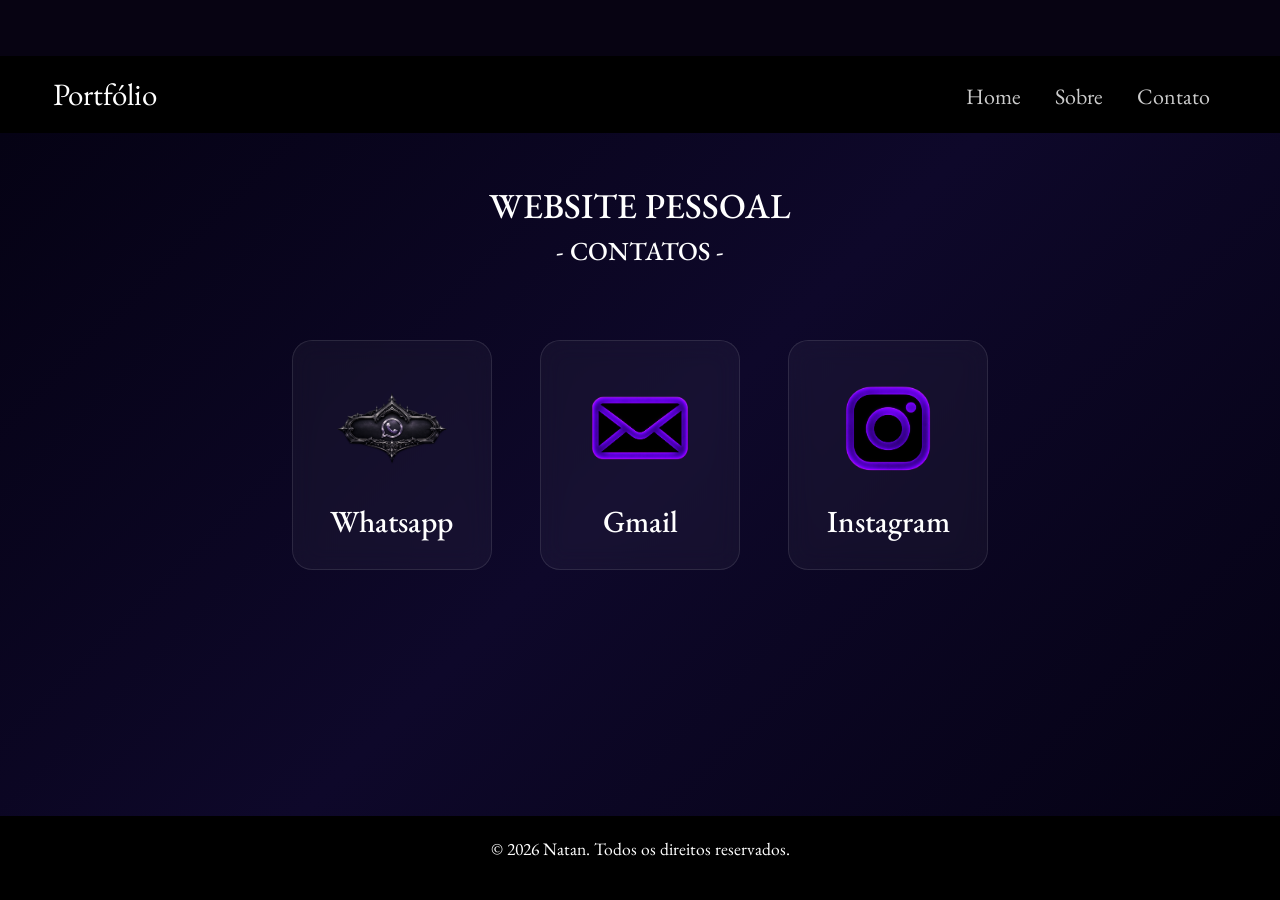
<file: html/contato.html>
<!DOCTYPE html>
<html lang="pt-br">

<head>
    <meta charset="UTF-8">
    <meta name="viewport" content="width=device-width, initial-scale=1.0">
    <title>Website Pessoal | Contato</title>
    <link rel="shortcut icon" href="../img/favicon.png" type="image/x-icon">
    <!-- Bootstrap -->
    <link rel="stylesheet" href="https://cdn.jsdelivr.net/npm/bootstrap@5.3.8/dist/css/bootstrap.min.css"
        integrity="sha384-sRIl4kxILFvY47J16cr9ZwB07vP4J8+LH7qKQnuqkuIAvNWLzeN8tE5YBujZqJLB" crossorigin="anonymous">
    <script src="https://cdn.jsdelivr.net/npm/bootstrap@5.3.8/dist/js/bootstrap.bundle.min.js"
        integrity="sha384-FKyoEForCGlyvwx9Hj09JcYn3nv7wiPVlz7YYwJrWVcXK/BmnVDxM+D2scQbITxI" crossorigin="anonymous"></script>
    <!-- Arquivo de estilos -->
    <link rel="stylesheet" href="../css/style.css">
</head>

<body>
    <header>
        <nav class="navbar navbar-expand-lg navbar-dark bg-black" role="navigation"> <!-- Barra de navegação -->
            <div class="container-fluid px-lg-5">
                <a class="navbar-brand" href="../index.html">Portfólio</a>

                <button class="navbar-toggler" type="button" data-bs-toggle="collapse" data-bs-target="#navbarNav"
                    aria-controls="navbarNav" aria-expanded="false" aria-label="Toggle navigation">
                    <span class="navbar-toggler-icon"></span>
                </button>

                <div class="collapse navbar-collapse justify-content-end" id="navbarNav">
                    <ul class="navbar-nav">
                        <li class="nav-item"><a class="nav-link" href="../index.html">Home</a></li>
                        <li class="nav-item"><a class="nav-link" href="sobre.html">Sobre</a></li>
                        <li class="nav-item"><a class="nav-link active" aria-current="page" href="#">Contato</a></li>
                    </ul>
                </div>
            </div>
        </nav>
    </header>

    <main>
        <section class="secao-contato py-5">
            <div class="container">
                <div class="titulo-contato mb-5">
                    <h1>- Contatos -</h1>
                    <h2>Website Pessoal</h2>
                </div>

                <div class="d-flex flex-wrap justify-content-center gap-4">
                    <a id="whatsapp-icon" target="_blank"
                        href="https://wa.me/5521985527557?text=Entrei%20em%20contato%20atrav%C3%A9s%20do%20website%20pessoal!"
                        class="contato-cartao" rel="noopener noreferrer">
                        <img src="../img/whatsapp-icon.png" alt="Ícone do Whatsapp">
                        <div class="texto-contato">
                            <h3>Whatsapp</h3>
                        </div>
                    </a>

                    <a target="_blank" href="formulario.html" class="contato-cartao" rel="noopener noreferrer">
                        <img src="../img/gmail-icon.png" alt="Ícone do Gmail">
                        <div class="texto-contato">
                            <h3>Gmail</h3>
                        </div>
                    </a>

                    <a id="insta-icon" target="_blank" href="https://www.instagram.com/natanfs7/"
                        class="contato-cartao" rel="noopener noreferrer">
                        <img src="../img/insta-icon.png" alt="Ícone do Instagram">
                        <div class="texto-contato">
                            <h3>Instagram</h3>
                        </div>
                    </a>
                </div>
            </div>
        </section>
    </main>

    <footer>
        <p>&copy; 2026 Natan. Todos os direitos reservados.</p>
    </footer>

    <script src="../js/script.js"></script>
</body>

</html>
</file>
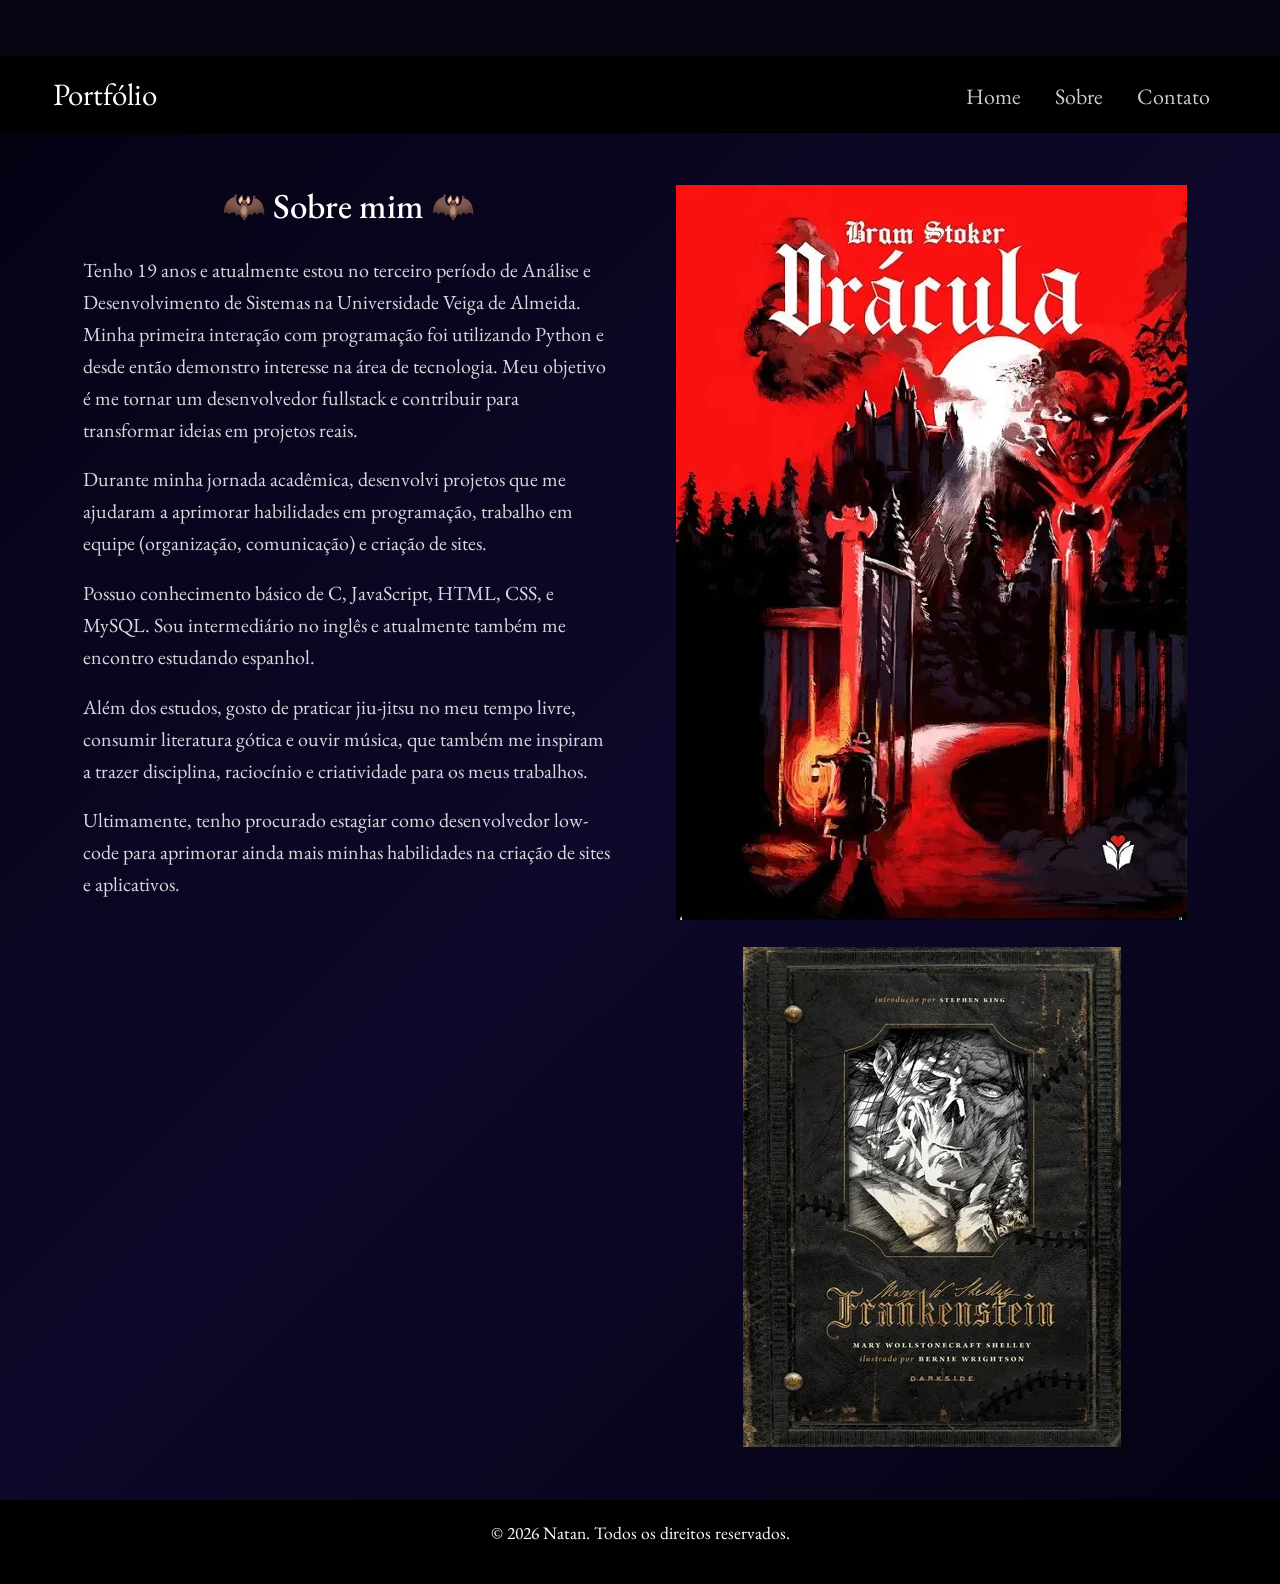
<file: html/sobre.html>
<!DOCTYPE html>
<html lang="pt-br">

<head>
    <meta charset="UTF-8">
    <meta name="viewport" content="width=device-width, initial-scale=1.0">
    <title>Website Pessoal | Sobre</title>
    <link rel="shortcut icon" href="../img/favicon.png" type="image/x-icon">
    <!-- Bootstrap -->
    <link rel="stylesheet" href="https://cdn.jsdelivr.net/npm/bootstrap@5.3.8/dist/css/bootstrap.min.css"
        integrity="sha384-sRIl4kxILFvY47J16cr9ZwB07vP4J8+LH7qKQnuqkuIAvNWLzeN8tE5YBujZqJLB" crossorigin="anonymous">
    <script src="https://cdn.jsdelivr.net/npm/bootstrap@5.3.8/dist/js/bootstrap.bundle.min.js"
        integrity="sha384-FKyoEForCGlyvwx9Hj09JcYn3nv7wiPVlz7YYwJrWVcXK/BmnVDxM+D2scQbITxI" crossorigin="anonymous"></script>
    <!-- Arquivo de estilos -->
    <link rel="stylesheet" href="../css/style.css">
</head>

<body>
    <header>
        <nav class="navbar navbar-expand-lg navbar-dark bg-black" role="navigation"> <!-- Barra de navegação -->
            <div class="container-fluid px-lg-5">
                <a class="navbar-brand" href="../index.html">Portfólio</a>

                <button class="navbar-toggler" type="button" data-bs-toggle="collapse" data-bs-target="#navbarNav"
                    aria-controls="navbarNav" aria-expanded="false" aria-label="Toggle navigation">
                    <span class="navbar-toggler-icon"></span>
                </button>

                <div class="collapse navbar-collapse justify-content-end" id="navbarNav">
                    <ul class="navbar-nav">
                        <li class="nav-item"><a class="nav-link" href="../index.html">Home</a></li>
                        <li class="nav-item"><a class="nav-link active" aria-current="page" href="#">Sobre</a></li>
                        <li class="nav-item"><a class="nav-link" href="contato.html">Contato</a></li>
                    </ul>
                </div>
            </div>
        </nav>
    </header>

    <main>
        <section class="py-5">
            <div class="container">
                <div class="row g-5 align-items-start">
                    <div class="col-lg-6 sobre-texto">
                        <h1 class="titulo-sobre"><span class="morcego">🦇</span> Sobre mim <span class="morcego">🦇</span></h1>

                        <p>
                            Tenho 19 anos e atualmente estou no terceiro período de Análise e Desenvolvimento de Sistemas na
                            Universidade Veiga de Almeida.
                            Minha primeira interação com programação foi utilizando Python e desde então demonstro interesse na
                            área de tecnologia.
                            Meu objetivo é me tornar um desenvolvedor fullstack e contribuir para transformar ideias em projetos
                            reais.
                        </p>

                        <p>
                            Durante minha jornada acadêmica, desenvolvi projetos que me ajudaram a aprimorar habilidades em
                            programação,
                            trabalho em equipe (organização, comunicação) e criação de sites.
                        </p>

                        <p>
                            Possuo conhecimento básico de C, JavaScript, HTML, CSS, e MySQL. Sou intermediário no inglês
                            e atualmente também me encontro estudando espanhol.
                        </p>

                        <p>
                            Além dos estudos, gosto de praticar jiu-jitsu no meu tempo livre, consumir
                            literatura gótica e ouvir música, que também me inspiram
                            a trazer disciplina, raciocínio e criatividade para os meus trabalhos.
                        </p>

                        <p>
                            Ultimamente, tenho procurado estagiar como desenvolvedor low-code para aprimorar ainda mais minhas
                            habilidades
                            na criação de sites e aplicativos.
                        </p>
                    </div>

                    <div class="col-lg-6 sobre-img d-flex flex-wrap justify-content-center align-items-center gap-4">
                        <a href="https://open.spotify.com/playlist/0G5WqMvHsX8eOrJKEwv89s" target="_blank"
                            rel="noopener noreferrer">
                            <img src="../img/dracula.png" alt="Capa do livro do Drácula"></a>

                        <a href="https://open.spotify.com/playlist/6egwJEiwvFU2NZMdwQpCd2" target="_blank"
                            rel="noopener noreferrer">
                            <img src="../img/frankenstein.png" alt="Capa do livro do Frankenstein"></a>
                    </div>
                </div>
            </div>
        </section>
    </main>

    <footer>
        <p>&copy; 2026 Natan. Todos os direitos reservados.</p>
    </footer>

    <script src="../js/script.js"></script>
</body>

</html>
</file>
<file: css/style.css>
@import url('https://fonts.googleapis.com/css2?family=EB+Garamond:ital,wght@0,400..800;1,400..800&display=swap');

/* =====================================================
   VARIÁVEIS E BASE
===================================================== */
:root {
    --bs-font-sans-serif: 'EB Garamond', serif;
    --bs-body-font-family: 'EB Garamond', serif;
    --cor-primaria: #3a2ba1;
    --cor-destaque: #a855f7;
    --navbar-height: 56px;
}

* {
    box-sizing: border-box;
}

html {
    font-size: 110%; /* Aumenta a base de tamanho do Bootstrap */
    overflow-x: hidden;
    scroll-behavior: smooth; /* Scroll suave ao clicar nos links da navbar */
    background-color: #070312; /* Evita gaps brancos em qualquer área não coberta */
}

body {
    display: flex;
    flex-direction: column;
    min-height: 100vh;
    margin: 0;
    color: white;
    overflow-x: hidden;
    padding-top: var(--navbar-height); /* Compensa a altura da navbar fixa */
    background-color: #070312; /* Evita gaps brancos acima do footer e atrás da navbar */
}

/* =====================================================
   CÉU ESTRELADO E ESTRELAS CADENTES
===================================================== */
.sky-container {
    position: fixed;
    top: var(--navbar-height);
    left: 0;
    width: 100%;
    height: calc(100% - var(--navbar-height));
    pointer-events: none;
    z-index: 1;
    overflow: hidden;
}

/* ANIMAÇÃO DAS ESTRELAS */
.stars {
    width: 1px;
    height: 1px;
    position: absolute;
    background: white;
    box-shadow: 2vw 5vh 2px white, 10vw 8vh 2px white, 15vw 15vh 1px white,
        22vw 22vh 1px white, 28vw 12vh 2px white, 32vw 32vh 1px white,
        38vw 18vh 2px white, 42vw 35vh 1px white, 48vw 25vh 2px white,
        53vw 42vh 1px white, 58vw 15vh 2px white, 63vw 38vh 1px white,
        68vw 28vh 2px white, 73vw 45vh 1px white, 78vw 32vh 2px white,
        83vw 48vh 1px white, 88vw 20vh 2px white, 93vw 52vh 1px white,
        98vw 35vh 2px white, 5vw 60vh 1px white, 12vw 65vh 2px white,
        18vw 72vh 1px white, 25vw 78vh 2px white, 30vw 85vh 1px white,
        35vw 68vh 2px white, 40vw 82vh 1px white, 45vw 92vh 2px white,
        50vw 75vh 1px white, 55vw 88vh 2px white, 60vw 95vh 1px white,
        65vw 72vh 2px white, 70vw 85vh 1px white, 75vw 78vh 2px white,
        80vw 92vh 1px white, 85vw 82vh 2px white, 90vw 88vh 1px white,
        95vw 75vh 2px white;
    animation: twinkle 8s infinite linear;
}

/* Additional twinkling stars with different animation timing */
.stars::after {
    content: "";
    position: absolute;
    width: 1px;
    height: 1px;
    background: white;
    box-shadow: 8vw 12vh 2px white, 16vw 18vh 1px white, 24vw 25vh 2px white,
        33vw 15vh 1px white, 41vw 28vh 2px white, 49vw 35vh 1px white,
        57vw 22vh 2px white, 65vw 42vh 1px white, 73vw 28vh 2px white,
        81vw 48vh 1px white, 89vw 32vh 2px white, 97vw 45vh 1px white,
        3vw 68vh 2px white, 11vw 75vh 1px white, 19vw 82vh 2px white,
        27vw 88vh 1px white, 35vw 72vh 2px white, 43vw 85vh 1px white,
        51vw 92vh 2px white, 59vw 78vh 1px white;
    animation: twinkle 6s infinite linear reverse;
}

/* ANIMAÇÃO DAS ESTRELAS CADENTES */
.shooting-star {
    position: absolute;
    width: 120px;
    height: 2px;
    background: linear-gradient(to right, transparent, rgba(255, 255, 255, 0.4), #ffffff);
    border-radius: 999px;
    filter: drop-shadow(0 0 6px rgba(255, 255, 255, 0.9));
    opacity: 0;
    animation: shoot 7s infinite ease-in;
}

/* Brilho na ponta principal da estrela */
.shooting-star::after {
    content: "";
    position: absolute;
    right: 0;
    top: -1px;
    width: 4px;
    height: 4px;
    border-radius: 50%;
    background: #ffffff;
    box-shadow: 0 0 8px 2px rgba(255, 255, 255, 1);
}

.shooting-star:nth-child(1) {
    top: 12%;
    left: -120px;
    animation-delay: 0s;
    animation-duration: 6s;
}

.shooting-star:nth-child(2) {
    top: 28%;
    left: -120px;
    animation-delay: 2.2s;
    animation-duration: 8s;
}

.shooting-star:nth-child(3) {
    top: 45%;
    left: -120px;
    animation-delay: 4.8s;
    animation-duration: 7s;
}

.shooting-star:nth-child(4) {
    top: 60%;
    left: -120px;
    animation-delay: 1.2s;
    animation-duration: 9s;
}

.shooting-star:nth-child(5) {
    top: 75%;
    left: -120px;
    animation-delay: 6s;
    animation-duration: 10s;
}

@keyframes twinkle {
    0%,
    100% {
        opacity: 0.8;
    }
    50% {
        opacity: 0.4;
    }
}

@keyframes shoot {
    0% {
        transform: translateX(0) translateY(0) rotate(25deg);
        opacity: 0;
    }
    3% {
        opacity: 1;
    }
    28% {
        transform: translateX(125vw) translateY(55vh) rotate(25deg);
        opacity: 0;
    }
    100% {
        transform: translateX(125vw) translateY(55vh) rotate(25deg);
        opacity: 0;
    }
}

/* =====================================================
   FUNDO PRINCIPAL COM OVERLAY E BLOBS
===================================================== */
main {
    flex: 1;
    position: relative;
    overflow: clip; /* clip corta o que passa (como os blobs) sem criar o bug do scroll! */
    /* Fundo escuro moderno em vez da imagem antiga */
    background: linear-gradient(
        135deg,
        #050214 0%,
        #0e082a 50%,
        #050214 100%
    );
}

/* Blobs decorativos: manchas de cor atmosférica atrás do conteúdo */
.blob {
    position: absolute;
    border-radius: 50%;
    filter: blur(90px);
    pointer-events: none;
    z-index: 1;
}

.blob-1 {
    width: 700px;
    height: 700px;
    background: radial-gradient(circle, var(--cor-primaria), transparent 70%);
    opacity: 0.22;
    top: -180px;
    right: -100px;
}

.blob-2 {
    width: 500px;
    height: 500px;
    background: radial-gradient(circle, var(--cor-destaque), transparent 70%);
    opacity: 0.12;
    top: 40%;
    left: -200px;
}

.blob-3 {
    width: 600px;
    height: 600px;
    background: radial-gradient(circle, var(--cor-primaria), transparent 70%);
    opacity: 0.18;
    bottom: -150px;
    right: 5%;
}

/* Seções e containers ficam sempre acima do overlay, céu e blobs */
main > section,
main > .sec-divisor,
main > .container {
    position: relative;
    z-index: 2;
}

/* Garante que o scroll com navbar fixa não corte o topo da seção */
section[id] {
    scroll-margin-top: var(--navbar-height);
}

/* Linha separadora com gradiente roxo → rosa entre seções */
.sec-divisor {
    width: 70%;
    max-width: 650px;
    height: 1px;
    margin: 0 auto;
    position: relative;
    z-index: 2;
    background: linear-gradient(
        90deg,
        transparent 0%,
        rgba(58, 43, 161, 0.65) 30%,
        rgba(168, 85, 247, 0.65) 50%,
        rgba(58, 43, 161, 0.65) 70%,
        transparent 100%
    );
}

/* =====================================================
   FOOTER
===================================================== */
footer {
    position: relative;
    z-index: 10;
    text-align: center;
    padding: 20px;
    background: #000000;
}

/* =====================================================
   NAVBAR FIXA
===================================================== */
header {
    position: relative;
    z-index: 1050;
}

#navbar-principal {
    z-index: 1050;
    /* Fundo semitransparente com blur — mais premium que preto sólido */
    background: rgba(5, 2, 18, 0.95) !important;
    backdrop-filter: blur(12px);
    -webkit-backdrop-filter: blur(12px);
    transition: box-shadow 0.3s ease;
    border-bottom: 1px solid rgba(255, 255, 255, 0.05);
}

#navbar-principal.navbar-scrolled {
    box-shadow: 0 2px 24px rgba(0, 0, 0, 0.7);
}

.navbar-brand {
    /* Título do logo */
    font-family: 'EB Garamond', serif;
    color: white !important;
    font-size: 31px;
}

.nav-link {
    color: rgba(255, 255, 255, 0.80) !important;
    font-size: 22px;
    padding: 11px 17px !important;
    border-top: 4px solid transparent; /* Reserva o espaço para o hover não expandir o layout */
    transition: color 0.4s, border-top-color 0.4s;
}

.nav-link:hover, .nav-link:focus-visible {
    color: var(--cor-destaque) !important;
    border-top: 4px solid var(--cor-primaria);
}

.nav-link.nav-ativo {
    /* Link da seção atualmente visível */
    color: var(--cor-destaque) !important;
    border-top: 4px solid var(--cor-primaria);
}

.navbar-toggler, .navbar-toggler:focus {
    border: none;
    box-shadow: none;
}

/* =====================================================
   ANIMAÇÕES DE SCROLL REVEAL
===================================================== */
.reveal {
    opacity: 0;
    transition: opacity 0.75s ease, transform 0.75s ease;
}

.reveal.reveal-left  { transform: translateX(-50px); }
.reveal.reveal-right { transform: translateX(50px); }
.reveal.reveal-up    { transform: translateY(40px); }

.reveal.active {
    opacity: 1;
    transform: translate(0, 0);
}

/* =====================================================
   SEÇÃO HERO
===================================================== */
.hero {
    display: flex;
    align-items: center;
    min-height: calc(100vh - var(--navbar-height)); /* Ocupa a tela inteira menos a navbar */
}

.titulos-hero {
    display: flex;
    flex-direction: column-reverse;
}

.titulos-hero h1 {
    font-size: 60px;
    margin-top: auto;
    /* Gradiente roxo claro → branco → roxo destaque no título principal */
    background: linear-gradient(135deg, #c4b5fd 0%, #ffffff 55%, var(--cor-destaque) 100%);
    -webkit-background-clip: text;
    -webkit-text-fill-color: transparent;
    background-clip: text;
}

.titulos-hero h2 {
    font-weight: 500;
    color: rgba(255, 255, 255, 0.70);
}

.texto-hero p {
    margin-top: auto;
    font-size: 26px;
    color: rgba(255, 255, 255, 0.85);
}

.contatar {
    /* Botão que scrolla para a seção de contato */
    display: inline-block;
    text-decoration: none;
    text-transform: uppercase;
    color: white;
    background: var(--cor-primaria);
    padding: 18px 28px;
    font-size: 20px;
    border-radius: 12px;
    border: 1px solid rgba(255, 255, 255, 0.08);
    transition: background 0.4s ease, transform 0.3s ease, box-shadow 0.4s ease;
}

.contatar:hover {
    background: var(--cor-destaque);
    color: white;
    transform: translateY(-3px);
    box-shadow: 0 8px 28px rgba(168, 85, 247, 0.45);
}

/* =====================================================
   FOTO DE PERFIL COM BORDA E PARTÍCULAS ESPACIAIS
===================================================== */
.foto-perfil {
    position: relative;
    display: flex;
    justify-content: center;
    align-items: center;
}

.foto-perfil-wrapper {
    position: relative;
    display: inline-block;
    width: 100%;
    max-width: 380px;
    margin: 0 auto;
}

/* Aura sutil de iluminação atrás da foto */
.foto-perfil-wrapper::before {
    content: '';
    position: absolute;
    inset: -20px;
    border-radius: 50%;
    background: radial-gradient(circle, rgba(58, 43, 161, 0.4) 0%, rgba(168, 85, 247, 0.2) 50%, transparent 70%);
    filter: blur(25px);
    z-index: 1;
    pointer-events: none;
    animation: pulsarAura 6s ease-in-out infinite alternate;
}

@keyframes pulsarAura {
    0%   { transform: scale(0.95); opacity: 0.6; }
    100% { transform: scale(1.05); opacity: 1; }
}

/* Moldura arredondada com borda externa combinando com o background */
.foto-perfil-moldura {
    position: relative;
    width: 100%;
    aspect-ratio: 1 / 1;
    border-radius: 50%;
    padding: 6px; /* Largura da borda degradê */
    background: linear-gradient(
        135deg,
        rgba(58, 43, 161, 0.9) 0%,
        rgba(196, 181, 253, 0.5) 40%,
        rgba(168, 85, 247, 0.5) 75%,
        rgba(58, 43, 161, 0.9) 100%
    );
    box-shadow: 0 10px 40px rgba(58, 43, 161, 0.4), 0 0 20px rgba(58, 43, 161, 0.25);
    transition: transform 0.4s ease, box-shadow 0.4s ease;
    z-index: 2;
}

.foto-perfil-moldura:hover {
    transform: translateY(-4px) scale(1.02);
    box-shadow: 0 16px 50px rgba(58, 43, 161, 0.55), 0 0 30px rgba(168, 85, 247, 0.35);
}

.foto-perfil-moldura img {
    width: 100%;
    height: 100%;
    border-radius: 50%;
    object-fit: cover;
    display: block;
    filter: contrast(105%) brightness(92%);
    border: 4px solid #070312; /* Borda interna separadora na cor do background */
    box-shadow: inset 0 0 12px rgba(0, 0, 0, 0.6);
}

/* =====================================================
   PARTÍCULAS ESTELARES AO REDOR DA FOTO
===================================================== */
.particulas-avatar {
    position: absolute;
    inset: 0;
    pointer-events: none;
    z-index: 1; /* Sempre atrás da moldura (z-index: 2) */
}

/* Estilo base de cada ponto estelar — posição/timing definidos via JS */
.particula {
    position: absolute;
    border-radius: 50%;
    background: #ffffff;
    box-shadow: 0 0 3px 1px rgba(255, 255, 255, 0.7);
    transform: translate(-50%, -50%);
    animation: piscarestrela infinite ease-in-out;
}

@keyframes piscarestrela {
    0%   { opacity: 0.1; transform: translate(-50%, -50%) scale(0.5); }
    50%  { opacity: 0.9; transform: translate(-50%, -50%) scale(1.0); }
    100% { opacity: 0.1; transform: translate(-50%, -50%) scale(0.5); }
}

/* =====================================================
   SEÇÃO SOBRE
===================================================== */
.titulo-sobre {
    /* Título da seção */
    font-family: 'EB Garamond', serif;
    font-size: 35px;
    text-align: center;
    margin-bottom: 1.5rem;
}

.emoji {
    /* Ícone de emoji animado */
    display: inline-block;
    animation: voar 1s infinite alternate;
}

@keyframes voar {
    /* Animação do emoji */
    from { transform: translateY(0); }
    to   { transform: translateY(-5px); }
}

.sobre-texto p {
    /* Texto da seção sobre */
    font-size: 20px;
    line-height: 1.6;
    color: rgba(255, 255, 255, 0.85);
}

/* Link EyeCatch com a cor do destaque de hover e sem sublinhado */
.link-eyecatch {
    color: var(--cor-destaque);
    text-decoration: none !important;
    font-weight: 600;
    transition: color 0.3s ease, text-shadow 0.3s ease;
}

.link-eyecatch:hover,
.link-eyecatch:focus {
    color: var(--cor-destaque);
    text-decoration: none !important;
    text-shadow: 0 0 12px rgba(168, 85, 247, 0.65);
}

/* Badges de habilidades técnicas */
.skills-tags {
    display: flex;
    flex-wrap: wrap;
    gap: 10px;
}

.skill-tag {
    display: inline-block;
    padding: 6px 18px;
    border-radius: 100px;
    font-size: 15px;
    border: 1px solid rgba(255, 255, 255, 0.18);
    background: rgba(58, 43, 161, 0.22);
    backdrop-filter: blur(8px);
    -webkit-backdrop-filter: blur(8px);
    color: rgba(255, 255, 255, 0.90);
    transition: all 0.3s ease;
    cursor: default;
    user-select: none;
}

.skill-tag:hover {
    background: rgba(58, 43, 161, 0.50);
    border-color: rgba(58, 43, 161, 0.70);
    transform: translateY(-2px);
}

/* =====================================================
   PLAYLISTS NA SEÇÃO SOBRE
===================================================== */
.sobre-playlists-col {
    display: flex;
    justify-content: center;
    align-items: flex-start;
}

.playlists-container {
    width: 100%;
    max-width: 450px;
    margin: 0 auto;
    display: flex;
    flex-direction: column;
    align-items: center;
}

.playlists-toggle {
    display: inline-flex;
    align-items: center;
    justify-content: center;
    gap: 12px;
    background: transparent;
    border: none;
    padding: 0;
    margin: 0 0 1.5rem 0;
    height: 42px; /* Alinha perfeitamente com a altura do .titulo-sobre (font-size 35px * line-height 1.2) */
    line-height: 1.2;
    color: white;
    cursor: pointer;
    text-align: center;
    transition: color 0.3s ease;
}

.playlists-titulo {
    font-family: 'EB Garamond', serif;
    font-size: 35px; /* Mesmo tamanho do .titulo-sobre */
    font-weight: 500;
    line-height: 1.2;
    color: rgba(255, 255, 255, 0.95);
    transition: color 0.3s ease;
}

.playlists-toggle:hover .playlists-titulo {
    color: var(--cor-destaque);
}

@media (max-width: 575.98px) {
    .playlists-toggle {
        height: auto;
    }

    .playlists-titulo {
        font-size: 26px;
    }
}

.playlists-seta {
    display: inline-flex;
    align-items: center;
    justify-content: center;
    color: var(--cor-destaque);
    transition: transform 0.35s cubic-bezier(0.4, 0, 0.2, 1);
    transform: rotate(0deg); /* Apontada para a direita quando fechado */
}

/* Quando aberto: a seta rotaciona 90 graus para baixo */
.playlists-toggle[aria-expanded="true"] .playlists-seta {
    transform: rotate(90deg); /* Apontada para baixo quando aberto */
}

/* Container colapsável com abertura vertical suave */
.playlists-collapse {
    width: 100%;
    max-height: 0;
    opacity: 0;
    overflow: hidden;
    pointer-events: none;
    transform-origin: top center;
    transition:
        max-height 0.5s cubic-bezier(0.4, 0, 0.2, 1),
        opacity 0.4s cubic-bezier(0.4, 0, 0.2, 1);
}

.playlists-collapse.aberto {
    max-height: 900px;
    opacity: 1;
    overflow: visible;
    pointer-events: auto;
}

/* Grid 2x2: duas em cima e duas embaixo */
.playlists-grid {
    display: grid;
    grid-template-columns: repeat(2, 1fr);
    gap: 16px;
    width: 100%;
    padding: 4px;
}

.playlist-card {
    display: block;
    position: relative;
    border-radius: 14px;
    overflow: hidden;
    text-decoration: none;
    border: 1px solid rgba(255, 255, 255, 0.08);
    background: rgba(255, 255, 255, 0.03);
    transition: transform 0.35s ease, box-shadow 0.35s ease, border-color 0.35s ease;
}

.playlist-card img {
    width: 100%;
    height: 100%;
    aspect-ratio: 1 / 1;
    object-fit: cover;
    display: block;
    border-radius: 13px;
    transition: transform 0.4s ease, filter 0.35s ease;
}

.playlist-card:hover {
    transform: translateY(-5px) scale(1.03);
    box-shadow: 0 12px 30px rgba(58, 43, 161, 0.5), 0 0 18px rgba(168, 85, 247, 0.35);
    border-color: rgba(168, 85, 247, 0.5);
}

.playlist-card:hover img {
    filter: brightness(1.08) contrast(1.02);
}

/* =====================================================
   SUB-SEÇÕES DE OBRAS (JOGOS E LIVROS)
===================================================== */
.sobre-subsecoes {
    position: relative;
    width: 100%;
}

.obras-container {
    width: 100%;
    max-width: 1050px;
    margin: 0 auto;
    display: flex;
    flex-direction: column;
    align-items: center;
}

.obras-toggle {
    display: inline-flex;
    align-items: center;
    justify-content: center;
    gap: 12px;
    background: transparent;
    border: none;
    padding: 0;
    margin: 0 0 1.5rem 0;
    line-height: 1.2;
    color: white;
    cursor: pointer;
    text-align: center;
    transition: color 0.3s ease;
}

.obras-titulo {
    font-family: 'EB Garamond', serif;
    font-size: 32px;
    font-weight: 500;
    line-height: 1.2;
    color: rgba(255, 255, 255, 0.95);
    transition: color 0.3s ease;
}

.obras-toggle:hover .obras-titulo {
    color: var(--cor-destaque);
}

.obras-seta {
    display: inline-flex;
    align-items: center;
    justify-content: center;
    color: var(--cor-destaque);
    transition: transform 0.35s cubic-bezier(0.4, 0, 0.2, 1);
    transform: rotate(0deg); /* Apontada para a direita quando fechado */
}

/* Quando aberto: a seta rotaciona 90 graus para baixo */
.obras-toggle[aria-expanded="true"] .obras-seta {
    transform: rotate(90deg); /* Apontada para baixo quando aberto */
}

/* Container colapsável com abertura vertical suave */
.obras-collapse {
    width: 100%;
    max-height: 0;
    opacity: 0;
    overflow: hidden;
    pointer-events: none;
    transform-origin: top center;
    transition:
        max-height 0.55s cubic-bezier(0.4, 0, 0.2, 1),
        opacity 0.4s cubic-bezier(0.4, 0, 0.2, 1);
}

.obras-collapse.aberto {
    max-height: 1200px;
    opacity: 1;
    overflow: visible;
    pointer-events: auto;
}

/* As 4 obras alinhadas horizontalmente em bom tamanho */
.obras-grid {
    display: grid;
    grid-template-columns: repeat(4, 1fr);
    gap: 22px;
    width: 100%;
    padding: 6px;
}

.obra-card {
    display: block;
    position: relative;
    border-radius: 14px;
    overflow: hidden;
    text-decoration: none;
    border: 1px solid rgba(255, 255, 255, 0.08);
    background: rgba(255, 255, 255, 0.03);
    transition: transform 0.35s ease, box-shadow 0.35s ease, border-color 0.35s ease;
}

.obra-card img {
    width: 100%;
    height: 100%;
    aspect-ratio: 2 / 3;
    object-fit: cover;
    display: block;
    border-radius: 13px;
    transition: transform 0.4s ease, filter 0.35s ease;
}

/* Jogos (clicáveis para Steam) */
.obra-card-link {
    cursor: pointer;
}

.obra-card-link:hover {
    transform: translateY(-6px) scale(1.03);
    box-shadow: 0 14px 32px rgba(58, 43, 161, 0.55), 0 0 20px rgba(168, 85, 247, 0.4);
    border-color: rgba(168, 85, 247, 0.6);
}

.obra-card-link:hover img {
    filter: brightness(1.08) contrast(1.02);
}

/* Livros (não clicáveis) */
.obra-card:not(.obra-card-link) {
    cursor: default;
    user-select: none;
}

.obra-card:not(.obra-card-link):hover {
    transform: translateY(-4px);
    box-shadow: 0 12px 28px rgba(58, 43, 161, 0.45), 0 0 14px rgba(168, 85, 247, 0.25);
    border-color: rgba(168, 85, 247, 0.4);
}

/* Telas menores: mantêm as 4 obras alinhadas horizontalmente com scroll suave */
@media (max-width: 991.98px) {
    .obras-grid {
        gap: 16px;
    }
}

@media (max-width: 767.98px) {
    .obras-grid {
        display: flex;
        overflow-x: auto;
        scroll-snap-type: x mandatory;
        padding-bottom: 12px;
        gap: 16px;
        -webkit-overflow-scrolling: touch;
    }

    .obra-card {
        flex: 0 0 180px;
        scroll-snap-align: center;
    }
}

@media (max-width: 575.98px) {
    .obras-titulo {
        font-size: 26px;
    }

    .obra-card {
        flex: 0 0 160px;
    }
}

/* =====================================================
   SEÇÃO PURGATÓRIO DE PRATA
===================================================== */
.secao-purgatorio {
    position: relative;
    color: white;
}

.titulo-purgatorio {
    font-family: 'EB Garamond', serif;
    font-size: 35px;
    font-weight: 500;
    line-height: 1.2;
    margin-bottom: 1.5rem;
}

.purgatorio-texto p {
    font-size: 20px;
    line-height: 1.6;
    color: rgba(255, 255, 255, 0.85);
}

.btn-purgatorio {
    display: inline-flex;
    align-items: center;
    text-decoration: none;
    color: white;
    background: var(--cor-primaria);
    padding: 12px 24px;
    font-size: 19px;
    border-radius: 12px;
    border: 1px solid rgba(255, 255, 255, 0.12);
    transition: background 0.4s ease, transform 0.3s ease, box-shadow 0.4s ease;
}

.btn-purgatorio:hover {
    background: var(--cor-destaque);
    color: white;
    transform: translateY(-3px);
    box-shadow: 0 8px 24px rgba(168, 85, 247, 0.4);
}

.purgatorio-capa-wrapper {
    display: inline-block;
    max-width: 330px;
    width: 100%;
    margin: 0 auto;
}

.purgatorio-capa-link {
    display: block;
    position: relative;
    border-radius: 16px;
    overflow: hidden;
    text-decoration: none;
    border: 1px solid rgba(255, 255, 255, 0.12);
    box-shadow: 0 14px 40px rgba(0, 0, 0, 0.6), 0 0 25px rgba(58, 43, 161, 0.3);
    transition: transform 0.45s ease, box-shadow 0.45s ease, border-color 0.45s ease;
}

.purgatorio-capa-img {
    width: 100%;
    height: auto;
    aspect-ratio: 141 / 200;
    object-fit: cover;
    display: block;
    border-radius: 15px;
    transition: transform 0.45s ease, filter 0.4s ease;
}

.purgatorio-capa-overlay {
    position: absolute;
    inset: 0;
    background: rgba(14, 8, 42, 0.75);
    backdrop-filter: blur(4px);
    display: flex;
    flex-direction: column;
    align-items: center;
    justify-content: center;
    gap: 10px;
    color: white;
    font-family: 'EB Garamond', serif;
    font-size: 22px;
    font-weight: 500;
    opacity: 0;
    transition: opacity 0.35s ease;
    border-radius: 15px;
}

.purgatorio-capa-overlay svg {
    color: var(--cor-destaque);
    transition: transform 0.35s ease;
}

.purgatorio-capa-link:hover {
    transform: translateY(-8px) scale(1.02);
    box-shadow: 0 18px 45px rgba(58, 43, 161, 0.55), 0 0 30px rgba(168, 85, 247, 0.35);
    border-color: rgba(168, 85, 247, 0.6);
}

.purgatorio-capa-link:hover .purgatorio-capa-overlay {
    opacity: 1;
}

.purgatorio-capa-link:hover .purgatorio-capa-overlay svg {
    transform: translateY(-3px);
}

/* =====================================================
   SEÇÃO CONTATO
===================================================== */
.secao-contato {
    color: white;
    text-align: center;
    min-height: 50vh;
    display: flex;
    align-items: center;
}

.secao-contato .container {
    width: 100%;
}

.titulo-contato {
    display: flex;
    flex-direction: column-reverse;
    text-transform: uppercase;
    line-height: 0;
}

.titulo-contato h1 {
    font-size: 26px;
}

/* Painel principal de contatos */
.contato-painel {
    max-width: 1000px;
    margin: 0 auto;
    transition: all 0.4s ease;
}

.contato-cards {
    transition: flex-direction 0s, gap 0.5s cubic-bezier(0.4, 0, 0.2, 1), margin 0.5s cubic-bezier(0.4, 0, 0.2, 1);
}

.contato-cartao {
    display: flex;
    flex-direction: column;
    align-items: center;
    width: 200px;
    padding: 28px 16px 20px;
    margin: 11px;
    color: white;
    text-decoration: none;
    /* Glassmorphism: vidro fosco sobre o fundo */
    background: rgba(255, 255, 255, 0.04);
    border: 1px solid rgba(255, 255, 255, 0.10);
    border-radius: 20px;
    backdrop-filter: blur(12px);
    -webkit-backdrop-filter: blur(12px);
    transition: background 0.4s ease, border-color 0.4s ease, transform 0.4s ease, box-shadow 0.4s ease, width 0.35s ease, padding 0.35s ease, margin 0.35s ease;
}

.contato-cartao:hover {
    color: white;
}

.contato-cartao img {
    width: 120px;
    height: 120px;
    object-fit: contain; /* Garante que a imagem não amasse */
    border-radius: 12px;
    margin-bottom: 14px;
    transition: transform 0.4s ease, width 0.35s ease, height 0.35s ease, margin 0.35s ease;
}

.contato-cartao:hover img {
    transform: scale(1.08);
}

/* =====================================================
   FORMULÁRIO DE CONTATO (COLAPSÁVEL SUAVE)
===================================================== */

/* Estado inicial: invisível, sem espaço, ligeiramente deslocado */
.form-contato-wrapper {
    max-height: 0;
    opacity: 0;
    overflow: hidden;
    pointer-events: none;
    transform: translateY(12px) scale(0.98);
    transform-origin: top center;
    /* Transição do formulário: height → opacidade → escala */
    transition:
        max-height 0.55s cubic-bezier(0.4, 0, 0.2, 1),
        opacity    0.4s  cubic-bezier(0.4, 0, 0.2, 1) 0.08s,
        transform  0.45s cubic-bezier(0.4, 0, 0.2, 1) 0.05s;
}

/* Estado aberto */
.form-contato-wrapper.form-visivel {
    max-height: 700px;
    opacity: 1;
    pointer-events: auto;
    transform: translateY(0) scale(1);
    /* Ao abrir: height primeiro, depois opacidade */
    transition:
        max-height 0.55s cubic-bezier(0.4, 0, 0.2, 1),
        opacity    0.4s  cubic-bezier(0.4, 0, 0.2, 1) 0.1s,
        transform  0.45s cubic-bezier(0.4, 0, 0.2, 1) 0.05s;
}

.formulario-wrapper {
    width: 100%;
    max-width: 520px;
}

.formulario-card {
    background: rgba(255, 255, 255, 0.04);
    border: 1px solid rgba(255, 255, 255, 0.12);
    border-radius: 24px;
    backdrop-filter: blur(16px);
    -webkit-backdrop-filter: blur(16px);
    box-shadow: 0 16px 40px rgba(0, 0, 0, 0.45);
}

.contato-cartao[aria-expanded="true"] {
    background: rgba(58, 43, 161, 0.22);
    border-color: rgba(58, 43, 161, 0.65);
    box-shadow: 0 12px 30px rgba(58, 43, 161, 0.35);
}

/* =====================================================
   LAYOUT LATERAL: CARDS NA COLUNA ESQUERDA + FORM À DIREITA
===================================================== */
@media (min-width: 860px) {
    /* Painel vira row quando o form abre */
    .contato-painel.form-aberto {
        flex-direction: row !important;
        align-items: center !important;
        justify-content: center !important;
        gap: 3rem !important;
        transition: all 0.5s cubic-bezier(0.4, 0, 0.2, 1);
    }

    /* Cards empilham em coluna */
    .contato-painel.form-aberto .contato-cards {
        flex-direction: column !important;
        align-items: center !important;
        justify-content: center !important;
        gap: 1.25rem !important;
        margin: 0 !important;
        transition: all 0.5s cubic-bezier(0.4, 0, 0.2, 1);
    }

    /* Cards ficam menores */
    .contato-painel.form-aberto .contato-cartao {
        width: 180px;
        padding: 16px 14px 12px;
        margin: 0;
    }

    .contato-painel.form-aberto .contato-cartao img {
        width: 80px;
        height: 80px;
        margin-bottom: 8px;
    }

    .contato-painel.form-aberto .contato-cartao h3 {
        font-size: 1.15rem;
    }

    /* Formulário ocupa o espaço lateral */
    .contato-painel.form-aberto .form-contato-wrapper {
        flex: 1;
        max-width: 520px;
        margin-top: 0 !important;
    }
}

.formulario .form-control {
    font-size: 19px;
    background: rgba(255, 255, 255, 0.05);
    color: white;
    border-radius: 12px;
    border: 1px solid rgba(255, 255, 255, 0.15);
    transition: border-color 0.3s ease, box-shadow 0.3s ease, background 0.3s ease;
}

.formulario .form-control::placeholder {
    /* Altera a cor do placeholder (texto de dica) */
    color: rgba(255, 255, 255, 0.4);
}

.formulario textarea.form-control {
    height: 150px;
    resize: none;
}

.formulario .form-control:focus {
    outline: none !important;
    border-color: var(--cor-primaria) !important;
    background: rgba(58, 43, 161, 0.12) !important;
    box-shadow: 0 0 0 3px rgba(58, 43, 161, 0.35) !important;
    color: white !important;
}

.btn-submit {
    width: 100%;
    padding: 11px;
    font-size: 18px;
    background-color: black;
    color: white;
    border-radius: 12px;
    cursor: pointer;
    border: 1px solid rgba(240, 248, 255, 0.4);
    transition: 0.5s;
}

.btn-submit:hover {
    background-color: var(--cor-primaria);
    border-color: var(--cor-primaria);
}
</file>
